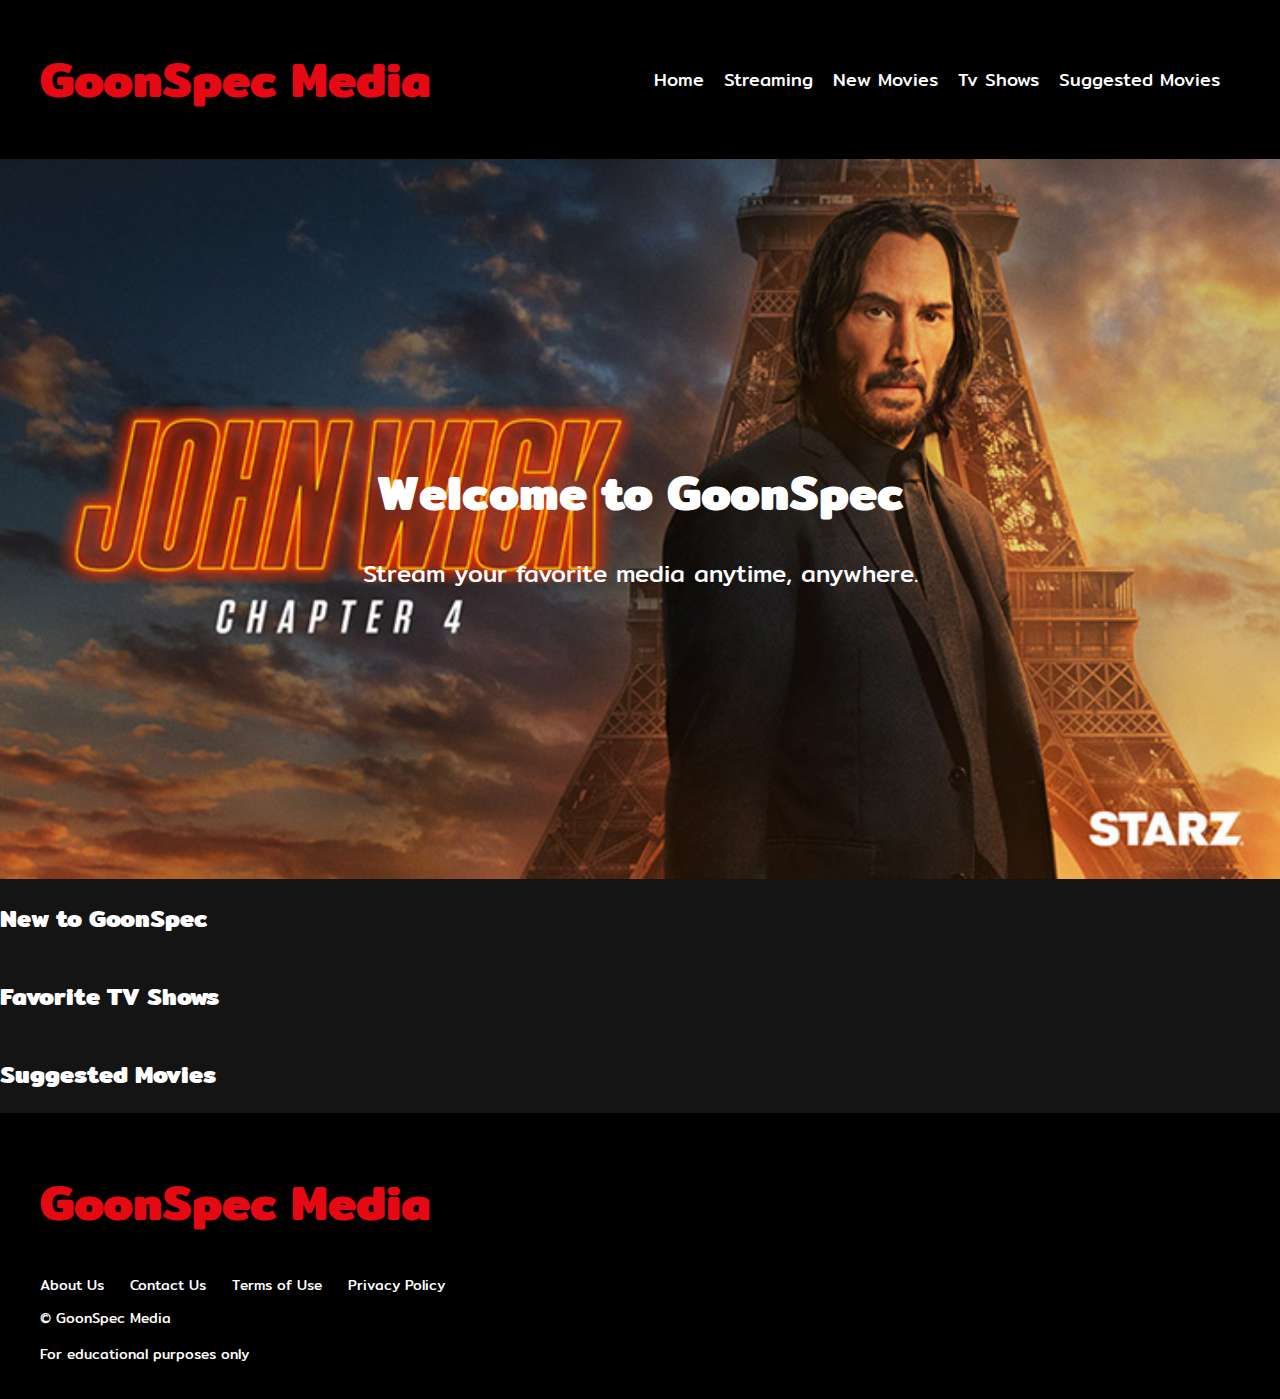
<file: index.html>
<!DOCTYPE html>
<html lang="en">
<head>
    <meta charset="UTF-8">
    <meta name="viewport" content="width=device-width, initial-scale=1.0">
    <title>GoonSpec Media</title>
    <link rel="preconnect" href="https://fonts.gstatic.com">
    <link href="https://fonts.googleapis.com/css2?family=Mitr&display=swap" rel="stylesheet">
    <link rel="icon" type="image/x-icon" href="favicon/favicon.ico">
    <link rel="stylesheet" type="text/css" href="Stylesheet.css">
    <script src="script.js"></script>
</head>
<body>
    <header>
        <nav>
            <div class="goon">
                <h1>GoonSpec Media</h1>
            </div>
            <ul class="goon-links">
                <li><a href="index.html">Home</a></li>
                <li><a href="#hero">Streaming</a></li>
                <li><a href="#new">New Movies</a></li>
                <li><a href="#favorite">Tv Shows</a></li>
                <li><a href="#Suggested">Suggested Movies</a></li>
            </ul>
        </nav>
    </header>
    <div id="hero">
        <div class="hero-content">
            <h1>Welcome to GoonSpec</h1>
            <p>Stream your favorite media anytime, anywhere.</p>
        </div>
    </div>
    <section id="new">
        <h2>New to GoonSpec</h2>
        <div class="movie-grid">
          
        </div>
    </section>
    <section id="favorite">
        <h2>Favorite TV Shows</h2>
        <div class="tv-show-container">
           
        </div>
    </section>

    <section id="Suggested">
        <h2>Suggested Movies</h2>
        <div class="tv-grid">
        
        </div>
    </section>
    <footer>
        <div class="footer-container">
          <div class="footer-content">
            <div class="goon">
                <h1>GoonSpec Media</h1>
            </div>
            <ul>
              <li>About Us</li>
              <li>Contact Us</li>
              <li>Terms of Use</li>
              <li>Privacy Policy</li>
            </ul>
            <p>&copy; GoonSpec  Media</p>
            <p>For educational purposes only</p>
          </div>
        </div>
      </footer>
</body>
</html>
</file>
<file: Stylesheet.css>
body {
    margin: 0;
    padding: 0;
    font-family: 'Mitr', sans-serif;
    background-color: #141414; 
    color: #fff; 
}
header {
    background-color: #000; 
    padding: 10px 0;
}
nav {
    display: flex;
    align-items: center;
    justify-content: space-between;
    max-width: 1200px;
    margin: 0 auto;
}
.goon {
    color: #e50914; 
    font-size: 24px;
    font-weight: bold;
}
.goon-links {
    display: flex;
    list-style-type: none;
    margin: 0;
    padding: 0;
}
.goon-links li {
    margin-right: 20px;
}
.goon-links a {
    color: #fff;
    text-decoration: none;
    font-size: 18px;
}
#hero {
    height: 80vh; 
    background: url('images/John-Wick_Chapter-4.jpg') no-repeat center/cover; 
    display: flex;
    align-items: center;
    justify-content: center;
}
#hero h1 {
    font-size: 48px;
    text-align: center;
    margin-bottom: 20px;
}
#hero p {
    font-size: 24px;
    text-align: center;
}
.movie-grid {
    display: grid;
    grid-template-columns: repeat(auto-fill, minmax(200px, 1fr));
    grid-gap: 20px;
    margin-top: 20px;
}

.movie-card {
    display: flex;
    flex-direction: column;
    align-items: center;
    text-align: center;
}

.movie-card img {
    width: 100%;
    max-width: 200px;
    height: auto;
    border-radius: 8px;
}

.movie-info {
    margin-top: 10px;
    color: #fff;
}

.tv-show-container {
    display: grid;
    grid-template-columns: repeat(auto-fill, minmax(200px, 1fr));
    grid-gap: 20px;
    margin-top: 20px;
  }
  
  .tv-show-card {
    width: 200px;
    background-color: #f4f4f4;
    border-radius: 8px;
    overflow: hidden;
    box-shadow: 0 4px 6px rgba(0, 0, 0, 0.1);
  }
  
  .tv-show-card img {
    width: 100%;
    height: auto;
  }

  .tv-grid {
    display: grid;
    grid-template-columns: repeat(auto-fill, minmax(200px, 1fr));
    grid-gap: 20px;
    margin-top: 20px;
}

.tv-card {
    display: flex;
    flex-direction: column;
    align-items: center;
    text-align: center;
}

.tv-card img {
    width: 100%;
    max-width: 200px;
    height: auto;
    border-radius: 8px;
}

.tv-info {
    margin-top: 10px;
    color: #fff;
}


.show-info {
    margin-top: 10px;
    color: #fff;

}
footer {
    background-color: #000000;
    color: #fff;
    padding: 20px 0;
  }
  
  .footer-container {
    max-width: 1200px;
    margin: 0 auto;
    padding: 0 20px;
    display: flex;
    justify-content: space-between;
  }
  
  .footer-content ul {
    list-style-type: none;
    padding: 0;
    margin: 0;
  }
  
  .footer-content ul li {
    display: inline-block;
    margin-right: 20px;
    font-size: 14px;
  }
  
  .footer-content p {
    margin-top: 10px;
    font-size: 14px;
  }


@media (max-width: 768px) {
    .goon-links {
        display: none; 
    }
}
</file>
